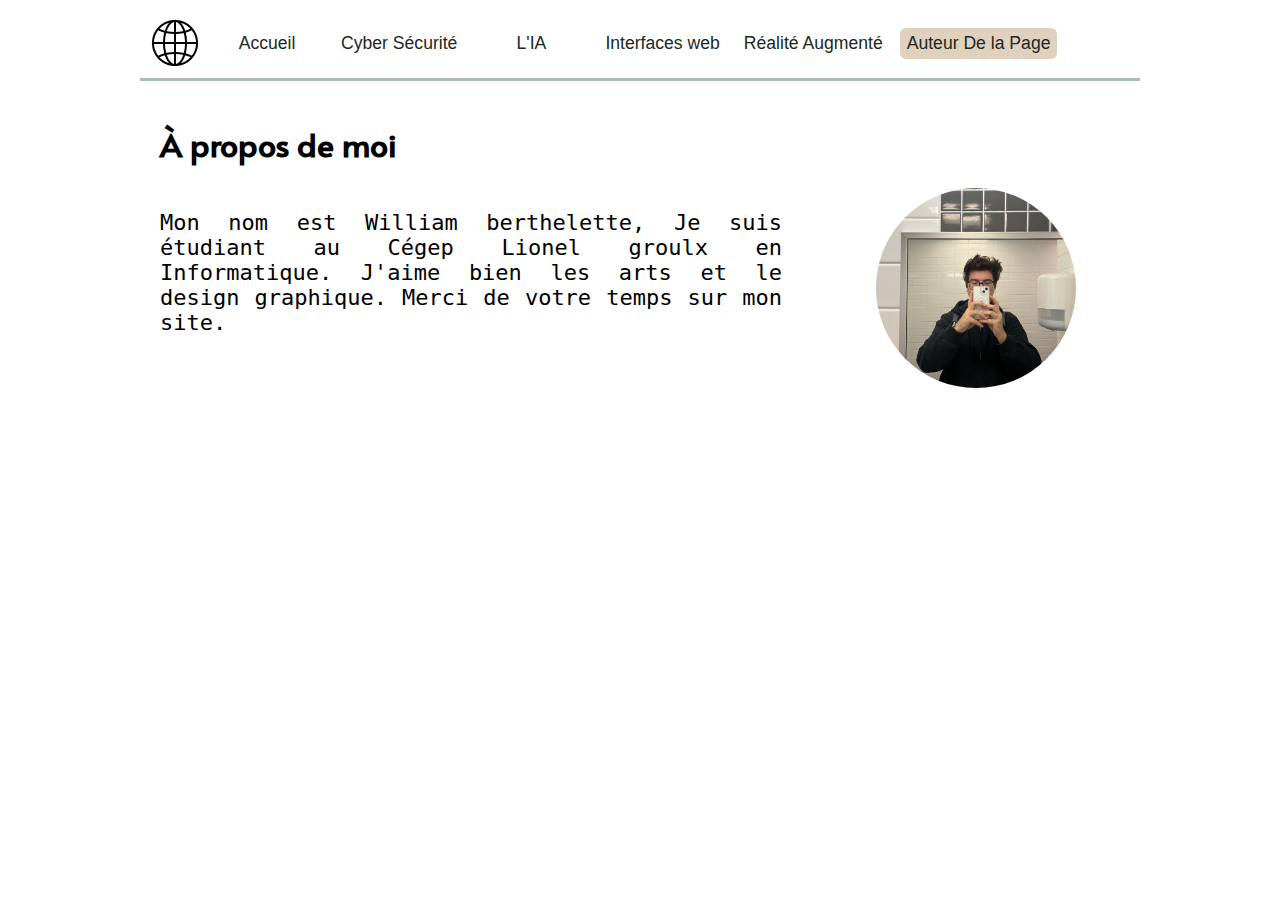
<file: auteur.html>
<!DOCTYPE html>
<html lang="en">
<head>
    <meta charset="UTF-8">
    <meta http-equiv="X-UA-Compatible" content="IE=edge">
    <meta name="viewport" content="width=device-width, initial-scale=1.0">
    <title>Auteur de la page</title>
    <link rel="stylesheet" href="css/styles.css">

<link rel="apple-touch-icon" sizes="180x180" href="images/apple-touch-icon.png">
<link rel="icon" type="image/png" sizes="32x32" href="images/favicon-32x32.png">
<link rel="icon" type="image/png" sizes="16x16" href="images/favicon-16x16.png">

</head>
<body>
    <div class="main">
       <div class="Headerlayout">
        <div class="menustyle">
            <img src="images/icons8-globe-50.png" alt="logo">
            <a href="index.html">Accueil</a>
            <a href="cybersecurite.html" >Cyber Sécurité</a>
            <a href="intelligencearti.html">L'IA</a>
            <a href="interfaces.html">Interfaces web</a>
            <a href="realiteaug.html">Réalité Augmenté</a>
            <a href="auteur.html" class="selected">Auteur De la Page</a>
        </div>
        </div>

        <div class="maincontenu">
            <h1>À propos de moi </h1> <div class="header">
                <div class="bio">
            <p>Mon nom est William berthelette, Je suis étudiant au Cégep Lionel groulx en Informatique. 
                J'aime bien les arts et le design graphique. Merci de votre temps sur mon site.
            </p></div><div class="avatar"></div>
            
           
            
     </div>
    </div>
</body>
</html>
</file>
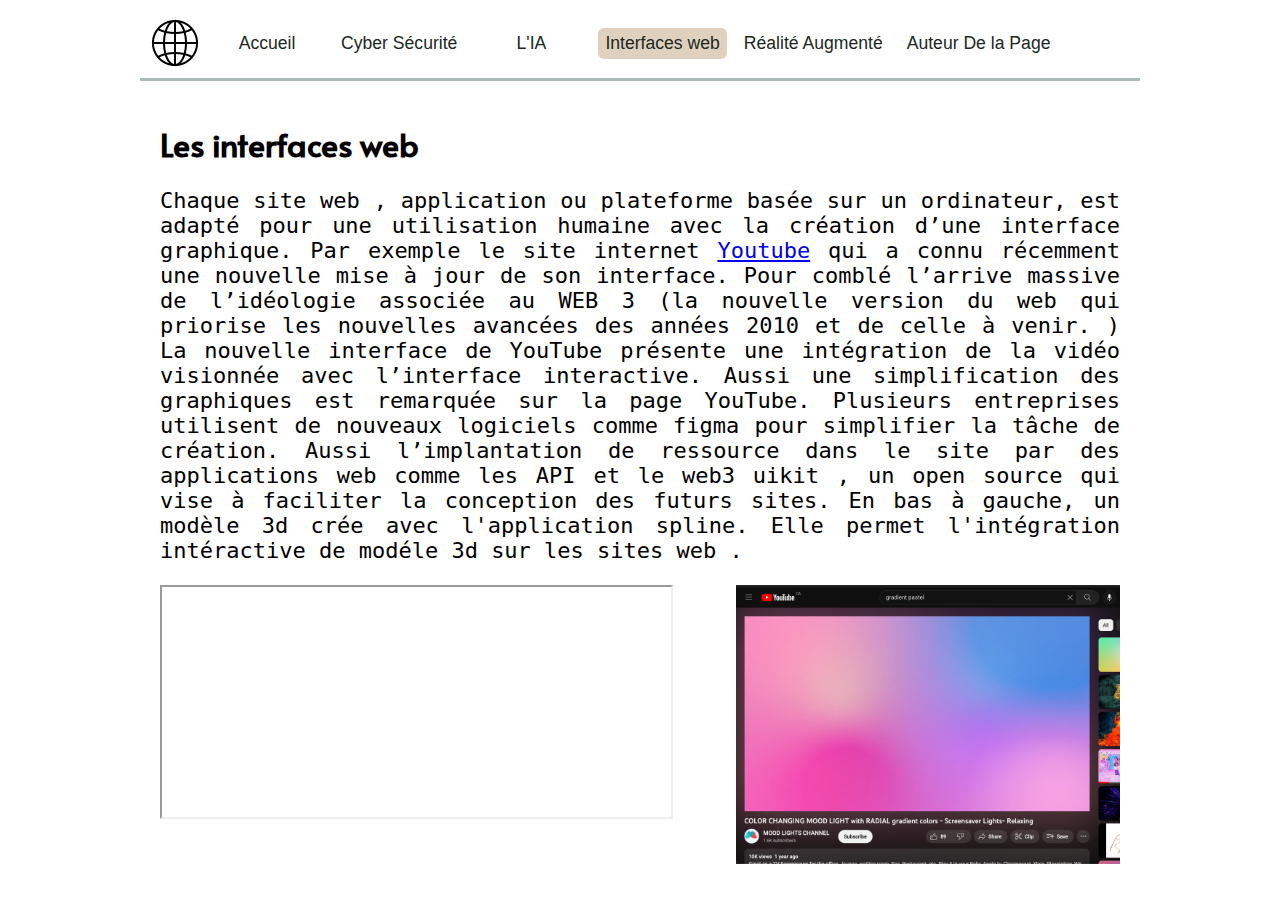
<file: interfaces.html>
<!DOCTYPE html>
<html lang="en">
<head>
    <meta charset="UTF-8">
    <meta http-equiv="X-UA-Compatible" content="IE=edge">
    <meta name="viewport" content="width=device-width, initial-scale=1.0">
    <title>Auteur de la page</title>
    <link rel="stylesheet" href="css/styles.css">

<link rel="apple-touch-icon" sizes="180x180" href="images/apple-touch-icon.png">
<link rel="icon" type="image/png" sizes="32x32" href="images/favicon-32x32.png">
<link rel="icon" type="image/png" sizes="16x16" href="images/favicon-16x16.png">

</head>
<body>
    <div class="main">
       <div class="Headerlayout">
        <div class="menustyle">
            <img src="images/icons8-globe-50.png" alt="logo">
            <a href="index.html">Accueil</a>
            <a href="cybersecurite.html" >Cyber Sécurité</a>
            <a href="intelligencearti.html">L'IA</a>
            <a href="interfaces.html" class="selected">Interfaces web</a>
            <a href="realiteaug.html">Réalité Augmenté</a>
            <a href="auteur.html" >Auteur De la Page</a>
        </div>
        </div>

        <div class="maincontenu">
            <h1>Les interfaces web </h1>
            <p>Chaque site web , application ou plateforme basée sur un ordinateur,
                 est adapté pour une utilisation humaine avec la création d’une interface graphique. 
                 Par exemple le site internet  <a href="https://www.youtube.com/" target="_blank">Youtube</a>  qui a connu récemment une nouvelle mise à jour de son interface. 
                Pour comblé l’arrive massive de l’idéologie associée au WEB 3 (la nouvelle version du web qui priorise les nouvelles avancées des années 2010 et de celle à venir. )
                 La nouvelle interface de YouTube présente une intégration de la vidéo visionnée avec l’interface interactive. Aussi une simplification des graphiques est remarquée sur la page YouTube. 
                 Plusieurs entreprises utilisent de nouveaux logiciels comme figma pour simplifier la tâche de création. Aussi l’implantation de ressource dans le site par des applications web comme les API et le web3 uikit ,
                  un open source qui vise à faciliter la conception des futurs sites.
                En bas à gauche, un modèle 3d crée avec l'application spline. Elle permet l'intégration intéractive de modéle 3d sur les sites web .</p>

             <div class="interface">
                    <img src="images/yt_new.png" alt="new yt interface"/>
                   <iframe src='https://my.spline.design/lathegradientscopy-6baa447603fba4bfda4da158631d0efa/'></iframe>
                    </div> 
                    
     
    </div>
</body>
</html>
</file>
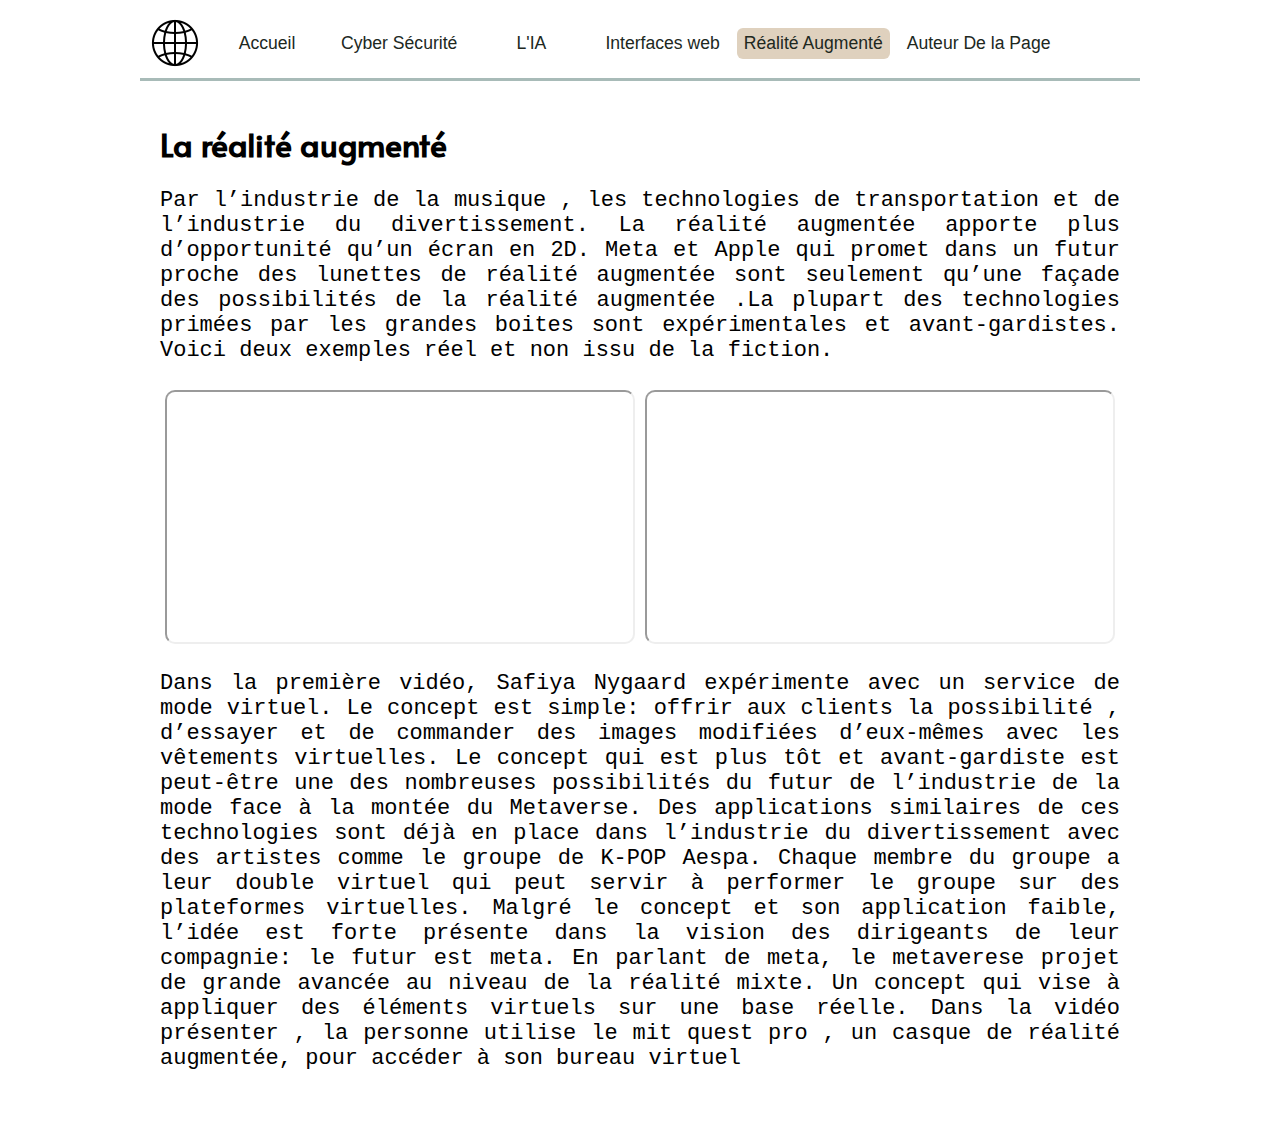
<file: realiteaug.html>
<!DOCTYPE html>
<html lang="en">
<head>
    <meta charset="UTF-8">
    <meta http-equiv="X-UA-Compatible" content="IE=edge">
    <meta name="viewport" content="width=device-width, initial-scale=1.0">
    <title>La réalité augmenté</title>
    <link rel="stylesheet" href="css/styles.css">

<link rel="apple-touch-icon" sizes="180x180" href="images/apple-touch-icon.png">
<link rel="icon" type="image/png" sizes="32x32" href="images/favicon-32x32.png">
<link rel="icon" type="image/png" sizes="16x16" href="images/favicon-16x16.png">

</head>
<body>
    <div class="main">
       <div class="Headerlayout">
        <div class="menustyle">
            <img src="images/icons8-globe-50.png" alt="logo">
            <a href="index.html">Accueil</a>
            <a href="cybersecurite.html" >Cyber Sécurité</a>
            <a href="intelligencearti.html">L'IA</a>
            <a href="interfaces.html">Interfaces web</a>
            <a href="realiteaug.html" class="selected">Réalité Augmenté</a>
            <a href="auteur.html" >Auteur De la Page</a>
        </div>
        </div>

        <div class="maincontenu">
            <h1>La réalité augmenté </h1>
<p>Par l’industrie de la musique , les technologies de transportation et de l’industrie du divertissement. La réalité augmentée apporte plus d’opportunité qu’un écran en 2D. Meta et Apple qui promet dans un futur proche des lunettes de réalité augmentée sont seulement qu’une façade des possibilités de la réalité augmentée .La plupart des technologies primées par les grandes boites sont expérimentales et avant-gardistes. Voici deux exemples réel et non issu de la fiction.   
</p>
   <div class="videoytar">
    <iframe  src="https://www.youtube.com/embed/qVfJheBp7Ys?controls=0&amp;start=1180" title="YouTube video player"></iframe>
    <iframe  src="https://www.youtube.com/embed/5_bVkbG1ZCo?controls=0&amp;start=14" title="YouTube video player"></iframe>
</div>          
<p>Dans la première vidéo, Safiya Nygaard expérimente avec un service de mode virtuel. Le concept est simple: offrir aux clients la possibilité , d’essayer et de commander des images modifiées d’eux-mêmes avec les vêtements virtuelles. Le concept qui est plus tôt et avant-gardiste est peut-être une des nombreuses possibilités du futur de l’industrie de la mode face à la montée du Metaverse. Des applications similaires de ces technologies sont déjà en place dans l’industrie du divertissement avec des artistes comme le groupe de K-POP Aespa. Chaque membre du groupe a leur double virtuel qui peut servir à performer le groupe sur des plateformes virtuelles. Malgré le concept et son application faible, l’idée est forte présente dans la vision des dirigeants de leur compagnie: le futur est meta. En parlant de meta, le metaverese projet de grande avancée au niveau de la réalité mixte. Un concept qui vise à appliquer des éléments virtuels sur une base réelle. Dans la vidéo présenter , la personne utilise le mit quest pro , un casque de réalité augmentée, pour accéder à son bureau virtuel</p>
    </div>
</body>
</html>
</file>
<file: css/styles.css>
@import url('https://fonts.googleapis.com/css?family=Alata');
@import url('https://fonts.googleapis.com/css?family=Inconsolata');
.main {
    max-width: 1000px;
    min-width: 500px;
    margin: auto;
    background-color: rgb(255, 255, 255);
}

.headerlayout {
    display: grid;
    grid-template-columns: 50px auto;
    align-items: center;
    padding-bottom: 20px;
   
}
.headerlayout img {
    width: 20px;
    margin-left: 50px;
    padding: 20px;
    margin-bottom: 20px;
}


.menustyle {
    padding: 10px;
    display: flex;
    flex-wrap: wrap;
    align-items: center;
    gap: 10px;
    border-bottom: 3px solid rgb(168, 187, 184);
}

.menustyle a {
    min-width: 100px;
    font-size: 1.1em;
    font-family: sans-serif;
    text-decoration: none;
    text-align: center;
    color: rgb(32, 40, 30);
    border-radius: 6px;
    padding: 5px 7px 5px 7px;

}

.menustyle a:hover {
    color: rgb(255, 255, 255);
    background-color: rgb(169, 222, 190);
}

.menustyle a:active {
    background-color: rgb(140, 207, 180);
}

.menustyle .selected {
    background-color: rgb(223, 209, 190);
}

.maincontenu {
 padding: 20px ;
 font-family: 'alata', sans-serif;

}

.maincontenu img {
    display: block;
    width: 70%;
    margin-left: auto;
    margin-right: auto;
}

.maincontenu p {
    text-align: justify;
    font-family: 'Incosolata' , monospace;
    font-size: 22px;
    margin-left: auto;
}

.images img {
    display: block;
    width: 40%;
    float: left;
    padding-right: 2%;
}


.aiimages img {
display: block;
float: right;
width: 30%;
padding-left: 2%;

}

.interface img {
    display: block;
    width: 40%;
    float: right;
    
   
}
.interface iframe {
display: block;
float: left;
   width: 53%;
   min-height: 230px;
   max-height: 350px;

}

.videoytar {
    display: flex;
}

.videoytar iframe {
    display: block;
    width: 50%;
    height: 250px;
    border-radius: 10px;
    margin: 5px;
    
}

.header {
    display: grid;
    grid-template-columns: auto 30%;
}
.bio {
    display: block;
    text-align: left;
    margin-right: 50px;
}
.avatar {
    display: block;
        background-image: url('https://willheif.github.io/TP2/images/avater.png');
        height: 200px;
        width: 200px;
        background-size: cover;
        background-repeat: no-repeat;
        background-position: center;
        border-radius: 260px;
        float: right;
        margin: auto;
    }
</file>
